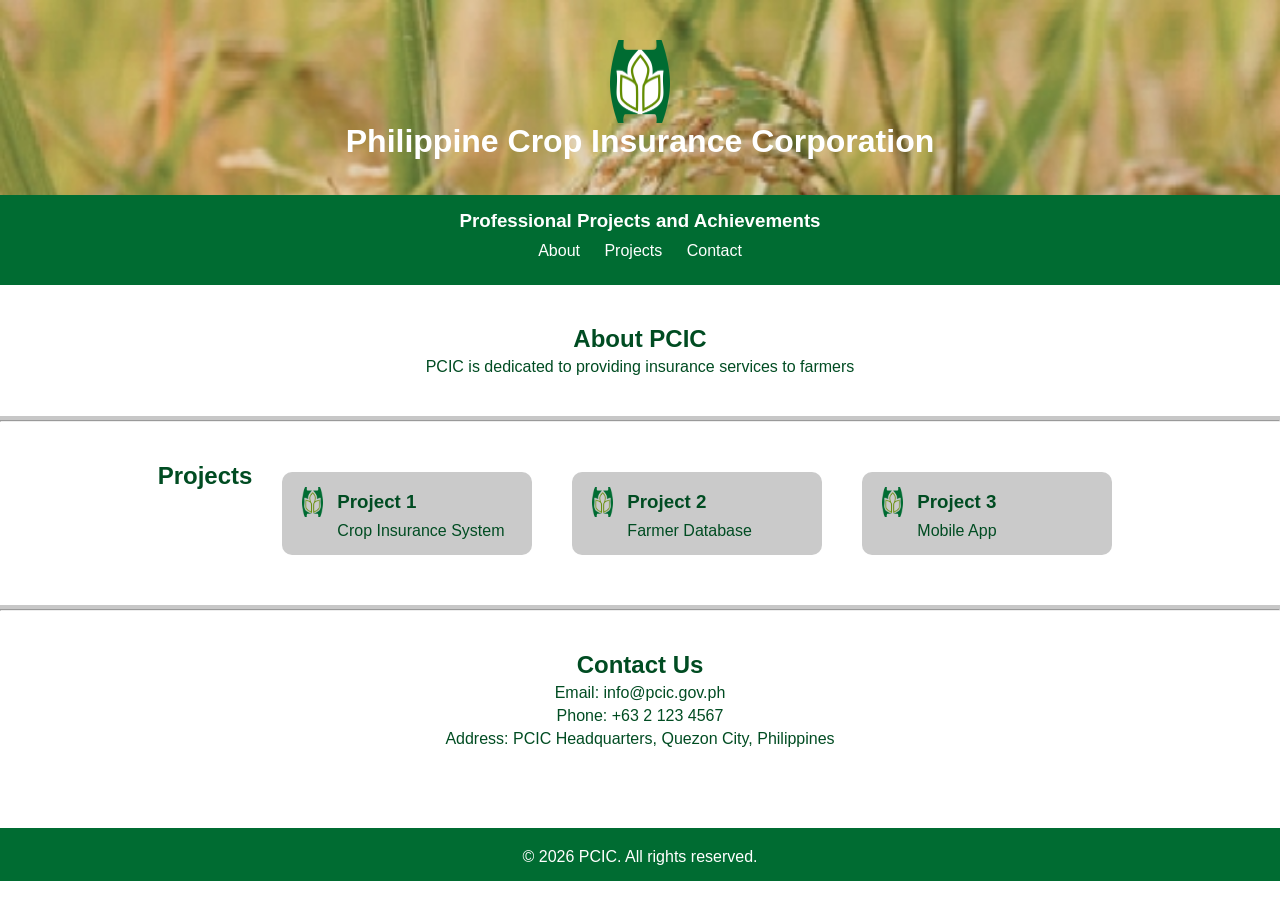
<file: index.html>
<!DOCTYPE html>
<html lang="en">
<head>
    <meta charset="UTF-8">
    <title>PCIC Portfolio</title>

    <!--icon-->
    <link rel="icon" href="image/pcic-icon.png">

    <!--CSS-->
    <link rel="stylesheet" href="style.css">
</head>
<body>

<header class="main-header">
    <div class="header-content-wrapper">
    <img src="image/pcic-icon.png" alt="PCIC Logo" class="logo">
    <h1 class="header-title">Philippine Crop Insurance Corporation</h1>
    </div>
</header>    

<div class="green-info-bar">
        <h3>Professional Projects and Achievements</h3>
<nav>
    <a href="#about">About</a>
    <a href="#projects">Projects</a>
    <a href="#contact">Contact</a>
</nav>
</div>

<!--ABOUT-->
<section id="about">
    <h2>About PCIC</h2>
    <p>PCIC is dedicated to providing insurance services to farmers</p>
</section>

<hr>

<!--PROJECTS-->
<section id="projects">
    <h2>Projects</h2>

 <a href="PJ1/index.project.html" class="card-link">
    <div class="card">
    <div class="card-header">
        <img src="image/pciclogo.png">
        <h3>Project 1</h3>
    </div>
        <p>Crop Insurance System</p>
    </div>
 </a>

 <a href="PJ2/index.PJ2.html" class="card-link">
    <div class="card">
    <div class="card-header">
        <img src="image/pciclogo.png">
         <h3>Project 2</h3>
    </div>
        <p>Farmer Database</p>
    </div>
 </a>

    <div class="card">
    <div class="card-header">
        <img src="image/pciclogo.png">
        <h3>Project 3</h3>
    </div>
        <p>Mobile App</p>
    </div>

</section>

<hr>

    <section id="contact">
        <h2>Contact Us</h2>
        <p>Email: info@pcic.gov.ph</p>
        <p>Phone: +63 2 123 4567</p>
        <p>Address: PCIC Headquarters, Quezon City, Philippines</p>
    </section>

<footer>
    <p>© 2026 PCIC. All rights reserved.</p>
</footer>
</body>
</html>
</file>
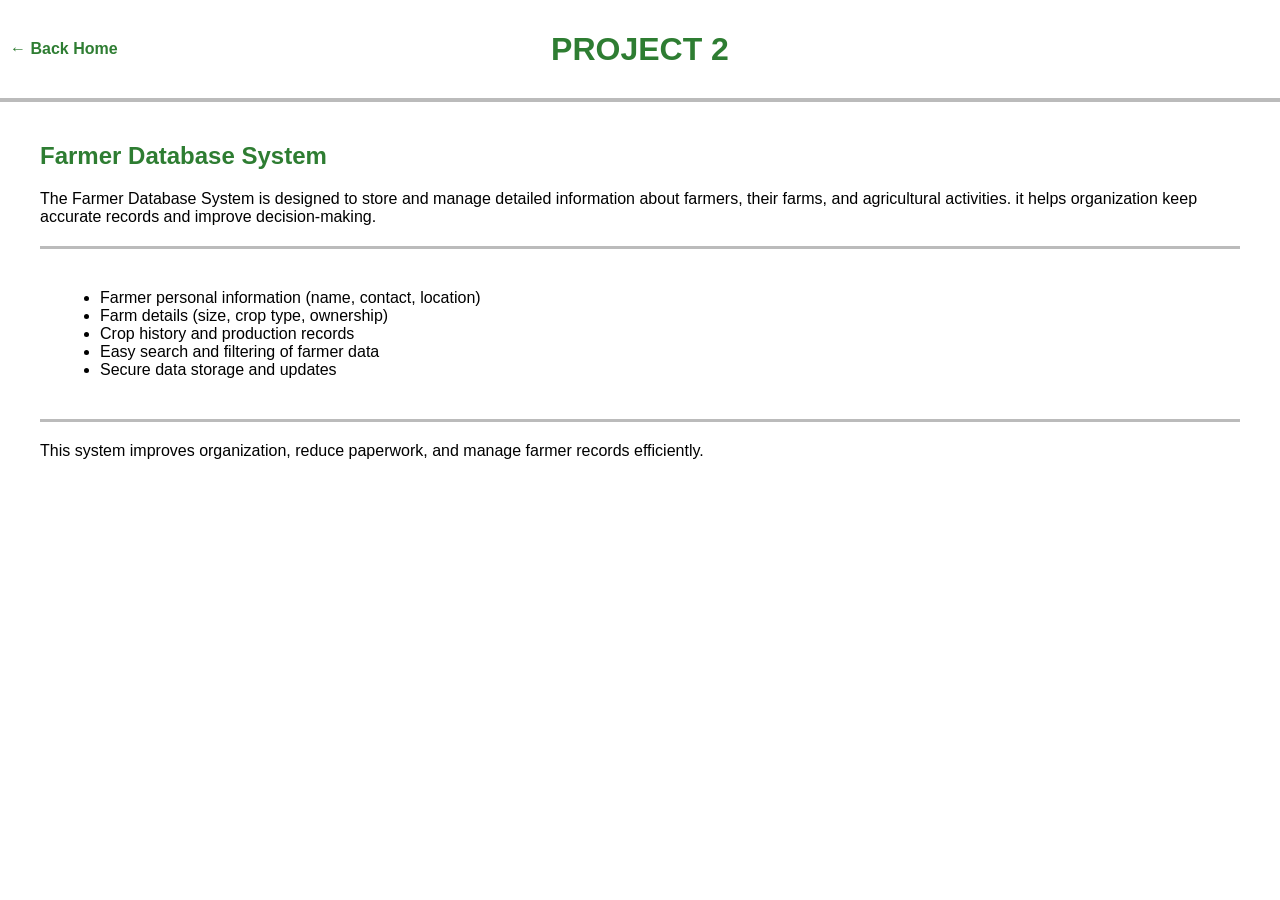
<file: PJ2/index.PJ2.html>
<!DOCTYPE html>
<html lang="en">
<head>
    <meta charset="UTF-8">
    <title>Project 2 - Farmer Database</title>
    <link rel="stylesheet" href="style.PJ2.css">
</head>
<body>

<header class="main-header">
    <div class="header-content-wrapper">

        <nav class="project-nav">
            <a href="../index.html" class="back-home">← Back Home</a>
        </nav>

        <h1>PROJECT 2</h1>

    </div>
</header>

<section class="project-section">
    <h2>Farmer Database System</h2>

    <p>
        The Farmer Database System is designed to store and manage detailed
        information about farmers, their farms, and agricultural activities.
        it helps organization keep accurate records and improve decision-making.
    </p>

<hr>

<ul class="project-section ul">
    <li>Farmer personal information (name, contact, location)</li>
    <li>Farm details (size, crop type, ownership)</li>
    <li>Crop history and production records</li>
    <li>Easy search and filtering of farmer data</li>
    <li>Secure data storage and updates</li>
</ul>

<hr>

<p class="project-footer">
    This system improves organization, reduce paperwork, and manage
    farmer records efficiently.
</p>
</section>
</body>
</html>
</file>
<file: style.css>
* {
   margin: 0;
   padding: 0;
   box-sizing: border-box;

 }
 body {
    margin: 0;
    font-family: arial, sans-serif;
    background: #ffffff;
    color: #004c22;
 }

 /* header */

.main-header {
    background-image: url('image/background.jpg');
    background-size: cover;
    height: 200px;
    display: flex;
    justify-content: center;
    text-align: center;
    margin-bottom: 0;
 }

 .header-content-wrapper {
   display: flex;
   flex-direction: column;
   align-items: center;
   justify-content: center;
   width: 100%;
 }

 .main-header h1 {
   margin: 0;
   color: #ffffff;
   text-align: center;
 }

 .green-info-bar {
  width: 100%;
  background-color: #006c32;
  color: white;
  padding: 15px 0;
  text-align: center;
  margin-top: -5px;
 }

 .logo {
    width: 60px;
    font-size: 10px;
 }

 p {
   margin: 5px 0 0;
 }

 /*NAV*/

nav {
   text-align: center;
   padding: 10px 0;
}

 nav a {
    margin: 0 10px;
    color: white;
    text-decoration: none;
    position: reltive;
    transition: 0.3s;
 }

 nav a {
    color: #ffffff;
 }

 nav a::after {
    content: "";
    position: absolute;
    width: 0%;
    height: 2px;
    bottom: -5px;
    left: 0;
    background: #38bdf8;
    transition: 0.3;
 }

 nav a:hover::after {
    width: 100%;
 }

 /* SECTIONS */

 section {
    padding: 40px;
    text-align: center;
 }

 /* CARDS */

 .card {
    background: #cacaca;
    padding: 15px;
    margin: 10px ;
    border-radius: 10px;
    width: 250px;
    text-align: left;
    display: block;
 }

 .card-header {
   display: flex;
   align-items: center;
   gap: 10px;
 }

 .card img {
   width: 30px !important;
   height: 30px !important;
   object-fit: contain;
   display: block;
 }

 .card h3 {
   margin: 0;
 }

.card p {
   margin-left: 40px;
}

 .card-link {
   display: inline-block;
   text-decoration: none;
   color: inherit;
   width: auto;
 }

 .card-link .card:hover {
   background: #929292;
   transform: scale(1.03);
   transition: 0.3;
 }

/* Footer */

 footer {
   background-color: #006c32;
   color: white;
   text-align: center;
   padding: 15px 0;
   width: 100%;
   margin-top: 40px;
 }

 /* section */

 section {
   padding: 40px;
   text-align: center;
   border-bottom: 4px solid #c7c7c7;
 }

 section:last-of-type {
   border-bottom: none;
 }

 /*project*/

 #projects {
  display: flex;
  justify-content: center;
  gap: 20px;
  flex-wrap: wrap;
 }
 
 .project-btn {
  display: inline-block;
  padding: 10px 20px;
  background-color: #2e7d32;
  color: white;
  border-radius: 5px;
 }

 .project-container {
  display: flex;
  gap: 20px;
 }
</file>
<file: PJ2/style.PJ2.css>
body {
    margin: 0;
    font-family: Arial, Helvetica, sans-serif;
    background: #ffff;
    color: #2e7d32;
}

/* Header */
.main-header {
    background: white;
    border-bottom: 4px solid #bbbbbb;
    padding: 40px 0;
}

.header-content-wrapper {
    display: flex;
    justify-content: space-between;
    align-items: center;
}

.main-header h1 {
    position: absolute;
    left: 50%;
    transform: translateX(-50%);
    color: #2e7d32;
    margin: 0;
}

/*back button */
.back-home {
    text-decoration: none;
    color: #2e7d32;
    font-weight: bold;
}

.back-home:hover {
    text-decoration: underline;
}

/* Section */
.project-section {
    padding: 20px 40px;
}

/* Title */
.project-section h2 {
    color: #2e7d32;
}

/*Hr Line*/
.project-section hr {
    border: none;
    height: 3px;
    background-color: #bbbbbb;
    margin: 20px 0;
}

/* List */
.project-section ul {
    margin-left: 20px;
}

/* Footer Text */
.project-footer {
    margin-top: 10px;
    font-size: italic;
    color: #555;
}

.project-section p {
    color: black;
}

.project-section ul {
    color: black;
}

.project-nav {
    margin-left: 10px;
}

hr {
    border: none;
    height: 3px;
    background-color: #bbbbbb;
    margin: 10px 0;
}
</file>
